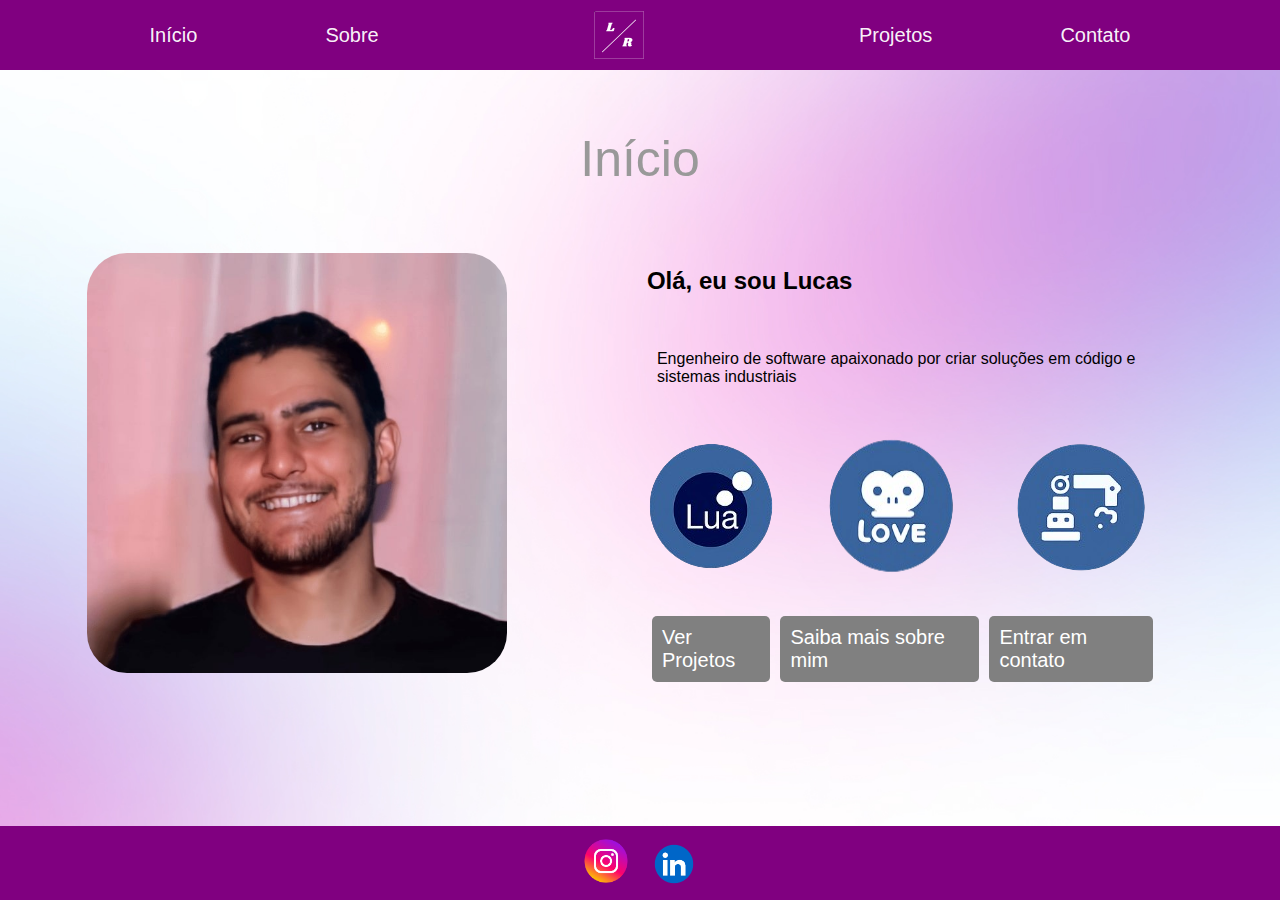
<file: pagina_web/static/index.html>
<!DOCTYPE html>
<html lang="en">
<head>
    <meta charset="UTF-8">
    <meta name="viewport" content="width=device-width, initial-scale=1.0">
    <link href="index.css" rel="stylesheet">
    <title>Meu portfólio - Lucas Ramos</title>
</head>
<body>
    <header>
        <nav class="nav-container">
            <div class = "nav-bar">
                <div class="nav-bar-section">
                    <a href = "./index.html" class="nav-bar-items">Início</a>
                    <a href = "./sobre.html" class="nav-bar-items">Sobre</a>
                </div>
                <div>
                    <a href="./index.html" class="nav-bar-brand"><img src="./content/logo.png" alt="Logo Lucas Ramos"></a>
                </div>
                <div class="nav-bar-section">
                    <a href = "./projetos.html" class="nav-bar-items">Projetos</a>
                    <a href = "./contato.html" class="nav-bar-items">Contato</a>
                </div>
            </div>
        </nav>
    </header>
    <main>
        <div class="page-text">
            <p>Início</p>
        </div>
        <div class="main-content">
            <a href="./sobre.html"><img src="./content/foto.jpg" alt="Foto do Lucas" class="main-image"></a>
            <div class="content-text">
                <p class="content-title">Olá, eu sou Lucas</p>
                <p class="content ">Engenheiro de software apaixonado por criar soluções em código e sistemas industriais</p>
                <div class="content-figures">
                    <img src="./content/lua.png" alt="Lingagem Lua" class="figures">
                    <img src="./content/love.png" alt="Love framework" class="figures">
                    <img src="./content/industrial.png" alt="industrial" class="figures">
                </div>
                <div class="buttons">
                    <a href="./projetos.html" class="button">Ver Projetos</a>
                    <a href="./sobre.html" class="button">Saiba mais sobre mim</a>
                    <a href="./contato.html" class="button">Entrar em contato</a>
                </div>
            </div>
        </div>
    </main>
    <footer>
        <nav class="footer-container">
            <div class="footer-bar">
                <a href="#"><img src="./content/instagram_logo.webp" class="social"></a>
                <a href="#"><img src="./content/linkedin_logo.webp" class="social"></a>
            </div>
        </nav>
    </footer>

</body>
</html>
</file>
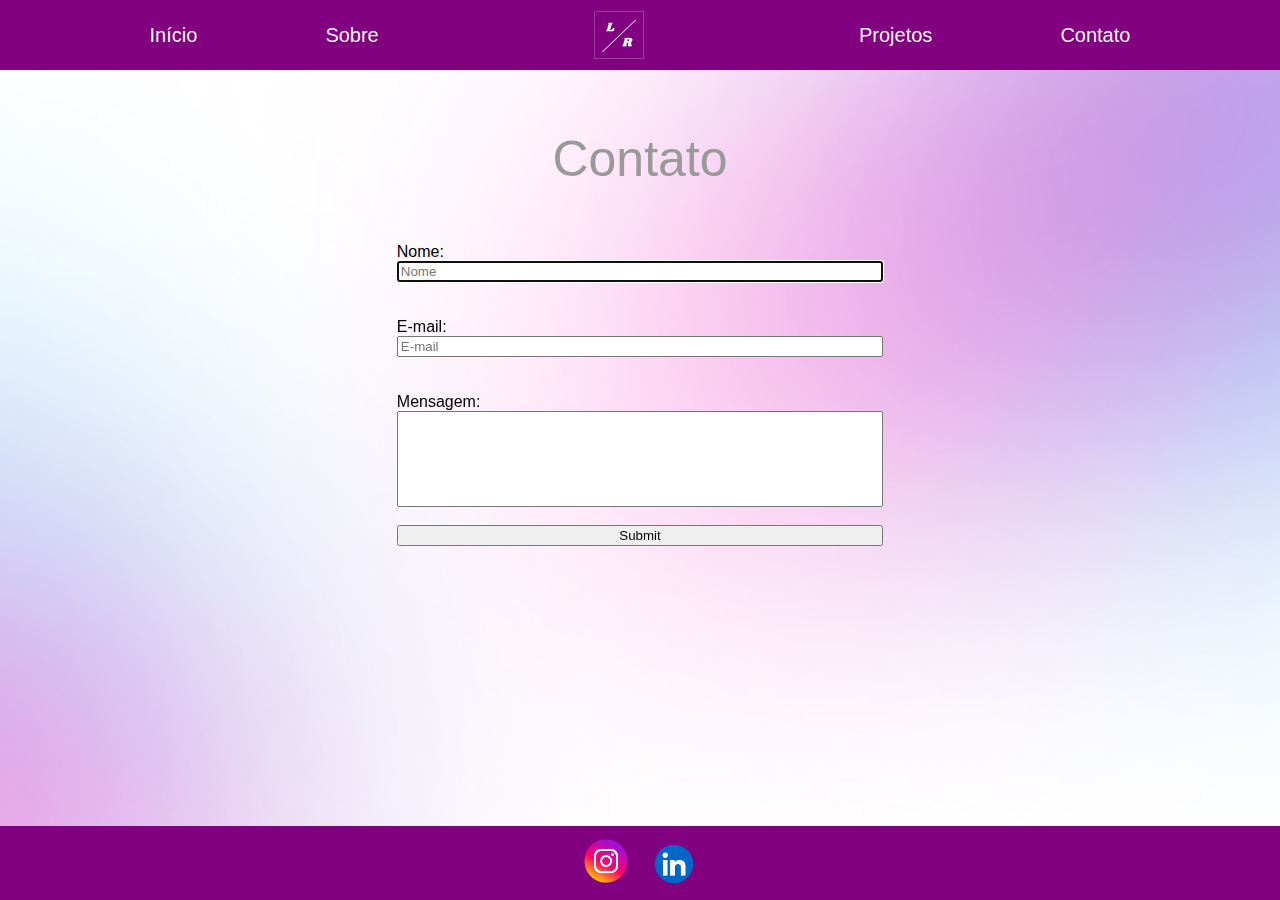
<file: pagina_web/static/contato.html>
<!DOCTYPE html>
<html lang="en">
<head>
    <meta charset="UTF-8">
    <meta name="viewport" content="width=device-width, initial-scale=1.0">
    <link href="index.css" rel="stylesheet">
    <title>Contato - Lucas Ramos</title>
</head>
<body>
    <header>
        <nav class="nav-container">
            <div class = "nav-bar">
                <div class="nav-bar-section">
                    <a href = "./index.html" class="nav-bar-items">Início</a>
                    <a href = "./sobre.html" class="nav-bar-items">Sobre</a>
                </div>
                <div>
                    <a href="./index.html" class="nav-bar-brand"><img src="./content/logo.png" alt="Logo Lucas Ramos"></a>
                </div>
                <div class="nav-bar-section">
                    <a href = "./projetos.html" class="nav-bar-items">Projetos</a>
                    <a href = "./contato.html" class="nav-bar-items">Contato</a>
                </div>
            </div>
        </nav>
    </header>
    <main>
        <div class="page-text">
            <p>Contato</p>
        </div>
        <div class="main-content-contact">
            <div class="field-container">
                <label>Nome:</label>
                <input type="text" placeholder="Nome" autofocus><br><br>
            </div>
            <div class="field-container">
                <label>E-mail:</label>
                <input type="email" placeholder="E-mail"><br><br>
            </div>
            <div class="field-container">
                <label>Mensagem:</label>
                <input type="text" class="text-input"><br>
            </div>
                <input type="submit">
            
        </div>
    </main>
    <footer>
        <nav class="footer-container">
            <div class="footer-bar">
                <a href="#"><img src="./content/instagram_logo.webp" class="social"></a>
                <a href="#"><img src="./content/linkedin_logo.webp" class="social"></a>
            </div>
        </nav>
    </footer>

</body>
</html>
</file>
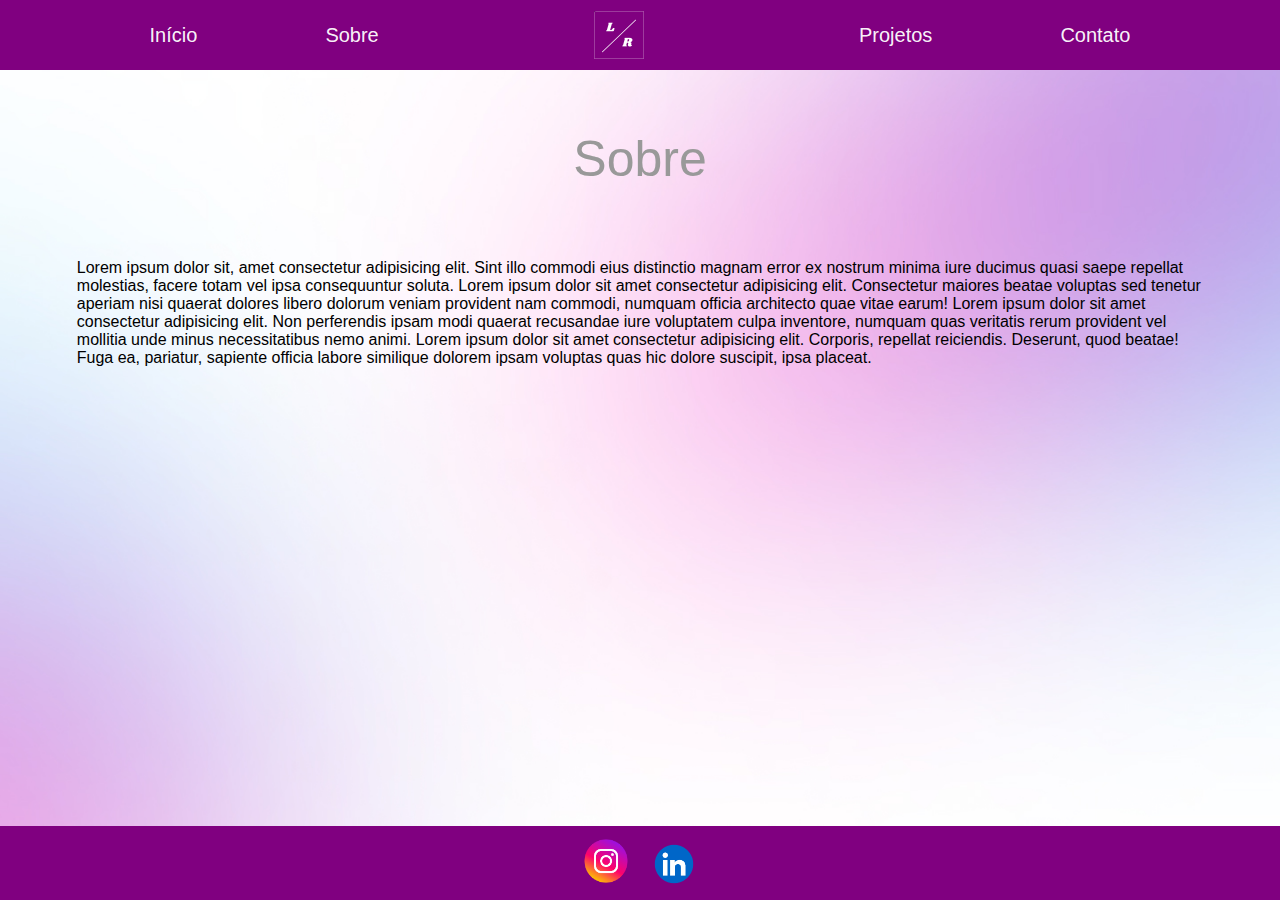
<file: pagina_web/static/sobre.html>
<!DOCTYPE html>
<html lang="en">
<head>
    <meta charset="UTF-8">
    <meta name="viewport" content="width=device-width, initial-scale=1.0">
    <link href="index.css" rel="stylesheet">
    <title>Sobre - Lucas Ramos</title>
</head>
<body>
    <header>
        <nav class="nav-container">
            <div class = "nav-bar">
                <div class="nav-bar-section">
                    <a href = "./index.html" class="nav-bar-items">Início</a>
                    <a href = "./sobre.html" class="nav-bar-items">Sobre</a>
                </div>
                <div>
                    <a href="./index.html" class="nav-bar-brand"><img src="./content/logo.png" alt="Logo Lucas Ramos"></a>
                </div>
                <div class="nav-bar-section">
                    <a href = "./projetos.html" class="nav-bar-items">Projetos</a>
                    <a href = "./contato.html" class="nav-bar-items">Contato</a>
                </div>
            </div>
        </nav>
    </header>
    <main>
        <div class="page-text">
            <p>Sobre</p>
        </div>
        <div class="main-content">
            <p>Lorem ipsum dolor sit, amet consectetur adipisicing elit. Sint illo commodi eius distinctio magnam error ex nostrum 
                minima iure ducimus quasi saepe repellat molestias, facere totam vel ipsa consequuntur soluta. Lorem ipsum dolor sit 
                amet consectetur adipisicing elit. Consectetur maiores beatae voluptas sed tenetur aperiam nisi quaerat dolores 
                libero dolorum veniam provident nam commodi, numquam officia architecto quae vitae earum! Lorem ipsum dolor sit 
                amet consectetur adipisicing elit. Non perferendis ipsam modi quaerat recusandae iure voluptatem culpa inventore, 
                numquam quas veritatis rerum provident vel mollitia unde minus necessitatibus nemo animi. Lorem ipsum dolor sit amet 
                consectetur adipisicing elit. Corporis, repellat reiciendis. Deserunt, quod beatae! Fuga ea, pariatur, sapiente 
                officia labore similique dolorem ipsam voluptas quas hic dolore suscipit, ipsa placeat.</p>
        </div>
    </main>
    <footer>
        <nav class="footer-container">
            <div class="footer-bar">
                <img src="./content/instagram_logo.webp" class="social">
                <img src="./content/linkedin_logo.webp" class="social">
            </div>
        </nav>
    </footer>

</body>
</html>
</file>
<file: pagina_web/static/index.css>
* {
    font-family: 'Segoe UI', Tahoma, Geneva, Verdana, sans-serif;
}

body{
    margin: 0;
    padding: 0;
    background-image: url(./content/bg-desktop-light.jpg);
    background-size: cover;
    background-repeat: no-repeat;
}

.nav-container {
    background-color: purple;
    width: 100%;
    padding: 0;
    margin: 0;
}

.nav-bar{
    padding: 10px 10px;
    text-align: center;
    display: flex;
    justify-content: space-around;   
}

.nav-bar-section {
    display: flex;
    justify-content: space-around;
    align-items: center;
}

.nav-bar-items {
    padding: 0px 5vw;
    font-size: 20px;
    color: rgba(255, 255, 255, 0.966);
}

.nav-bar-brand {
    display: flex;
    justify-content: flex-start;
    width: 50px;
    height: 50px;
}

a {
    color: black;
    text-decoration: none;
}

.nav-bar-items:hover{
    color: rgb(0, 140, 255);
}

.page-text {
    text-align: center;
    padding: 10px 0 5px 0;
    font-size: 50px;
    color: rgb(153, 153, 153);
}

main {
    padding: 0 6vw;
}

.main-content {
    display: flex;
    padding-bottom: 10px;
}

.main-image {
    padding: 10px;
    max-width: 80%;
    height: auto;
    min-width: 50%;
    border-radius: 50px;
}

.buttons{
    display: flex;
    justify-content: space-between;
}

.button {
    padding: 10px;
    margin: 5px;
    background-color: grey;
    border-radius: 5px;
    color: white;
    font-family: 'Gill Sans', 'Gill Sans MT', Calibri, 'Trebuchet MS', sans-serif;
    font-size: 20px;
}


.content-container-project{
    display: flex;
    padding: 20px;
}

.project {
    display: flex;
    flex-direction: column;
    justify-content: space-evenly;
    padding: 0 4%;
}

.main-content-project {
    display: flex;
    flex-direction: column;
    justify-content: space-evenly;
}

.project-title{
    font-weight: bolder;
}

.project-link {
    width: 5%;
    height: auto;
}

.content-text{
    display: flex;
    flex-direction: column;
    justify-content: space-between;
    padding: 0 4%;
}

.content-title {
    width: 100%;
    height: 10px;
    font-weight: bolder;
    font-size: 24px;
    font-family: 'Gill Sans', 'Gill Sans MT', Calibri, 'Trebuchet MS', sans-serif;
}


.content {
    padding: 0 10px;
}

.content-figures{
    display: flex;
    justify-content: space-between;
}

.main-content-contact {
    display: flex;
    flex-direction: column;
    padding: 0 25vw;
}

.field-container {
    display: flex;
    flex-direction: column;
}

.text-input{
    resize: both;
    height: 10vh;
}

footer {
    background-color: purple;
    width: 100%;
    padding: 0;
    margin: 0;
    position: fixed;
    left: 0;
    bottom: 0;
    color: white;
    text-align: center;
}

.social {
    width: 5%;
    height: auto;

}
</file>
